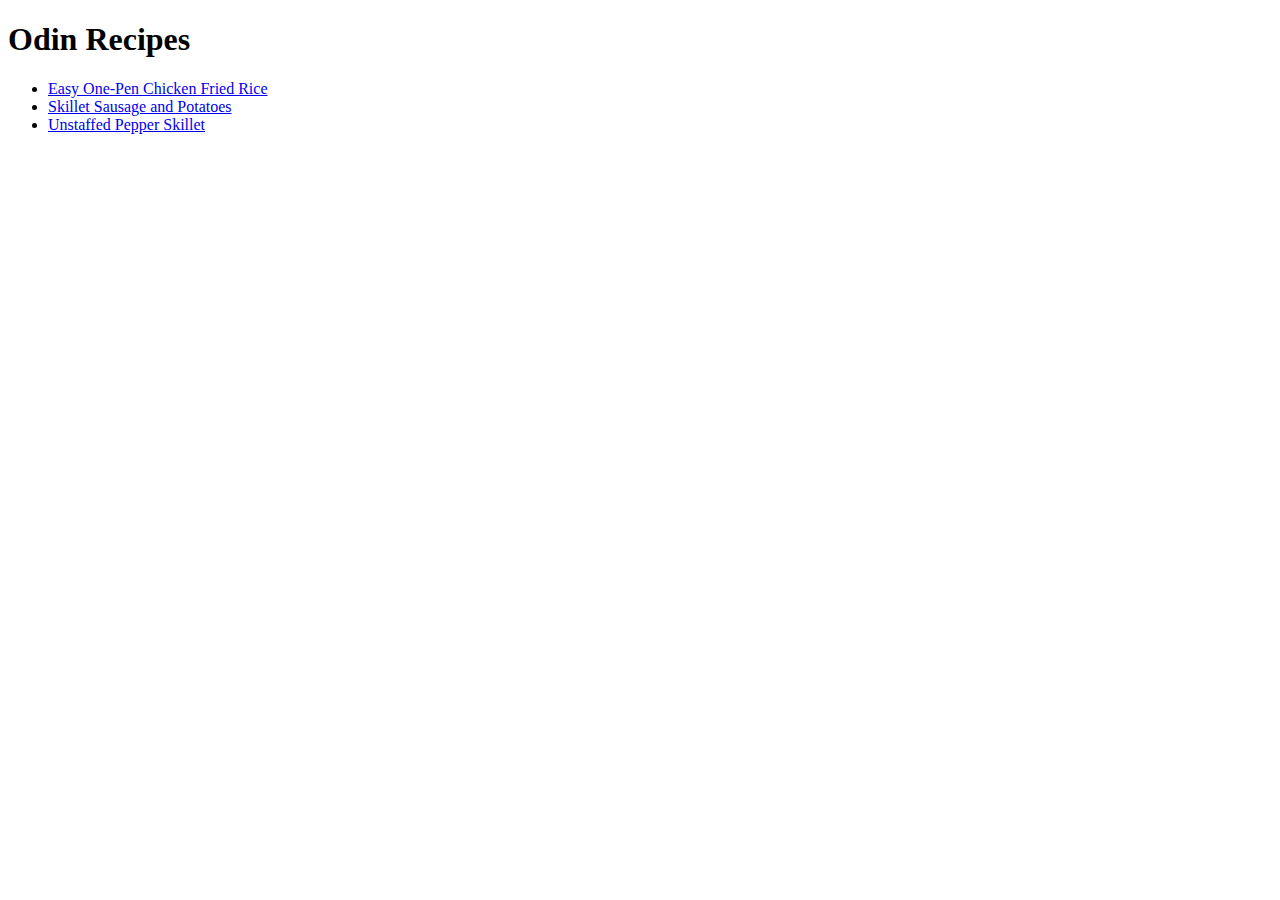
<file: index.html>
<!DOCTYPE html>
<html lang="en">
<head>
    <meta charset="UTF-8">
    <meta http-equiv="X-UA-Compatible" content="IE=edge">
    <meta name="viewport" content="width=device-width, initial-scale=1.0">
    <title>Document</title>
</head>
<body>
    <h1>Odin Recipes</h1>
    <ul>
        <li><a href="recipes/chicken-fried-rice.html">Easy One-Pen Chicken Fried Rice</a></li>
        <li><a href="recipes/Skillet-Sausage-and-Potato.html">Skillet Sausage and Potatoes</a></li>
        <li><a href="recipes/unstaffed-pepper-skillet.html">Unstaffed Pepper Skillet</a></li>
    </ul>
</body>
</html>
</file>
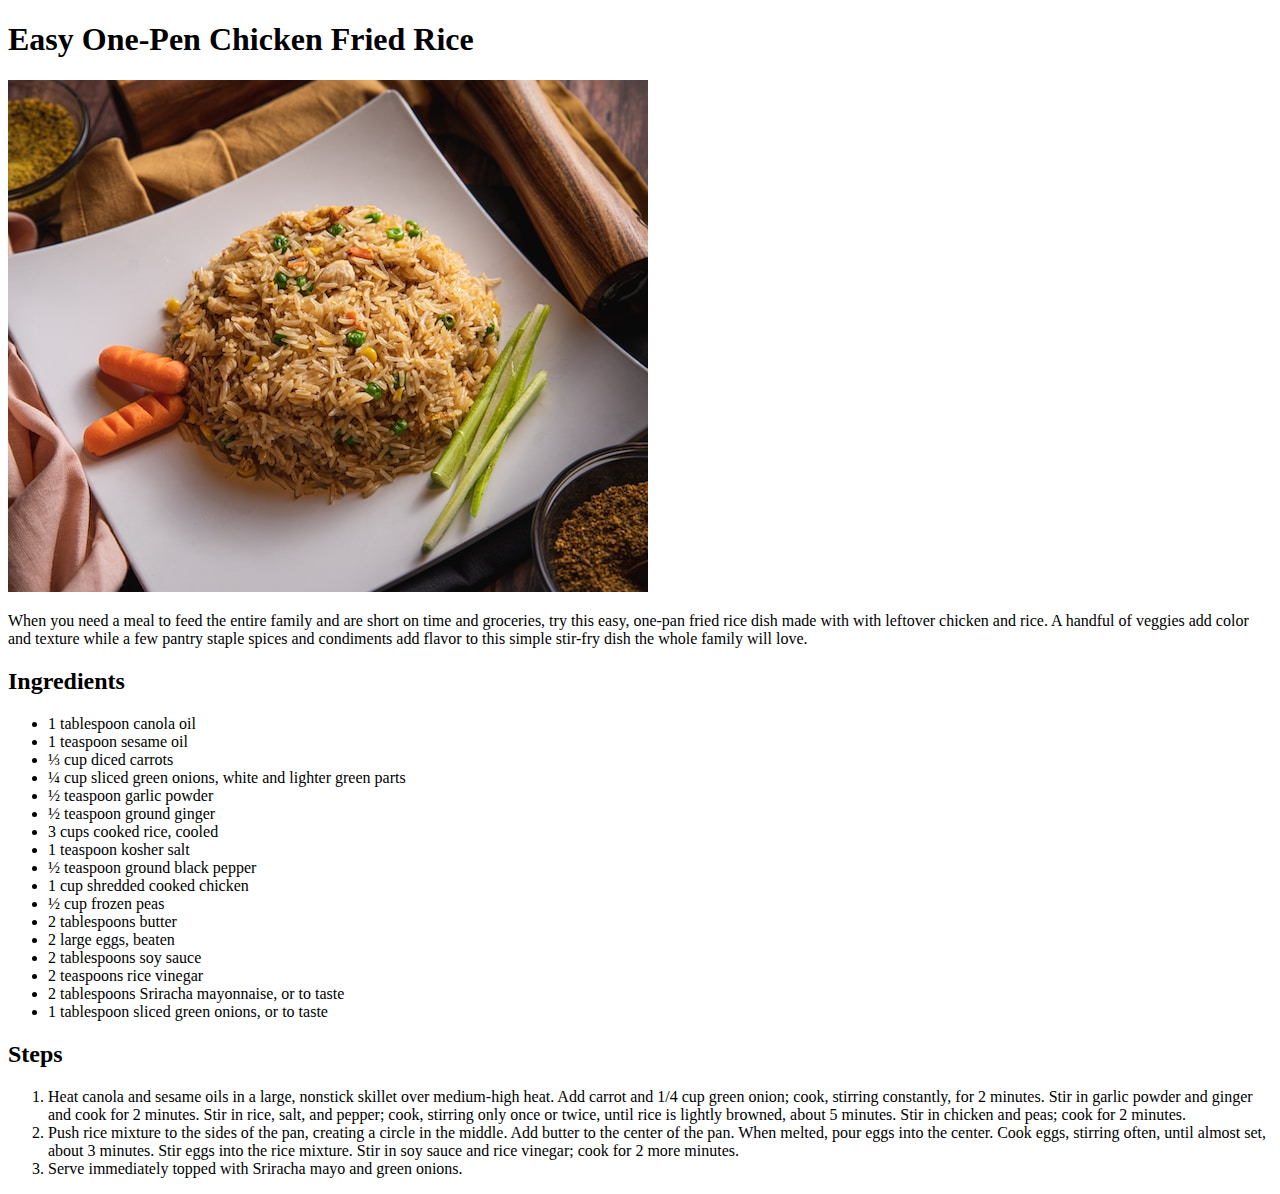
<file: recipes/chicken-fried-rice.html>
<!DOCTYPE html>
<html lang="en">
<head>
    <meta charset="UTF-8">
    <meta http-equiv="X-UA-Compatible" content="IE=edge">
    <meta name="viewport" content="width=device-width, initial-scale=1.0">
    <title>Easy One-Pen Chicken Fried Rice</title>
</head>
<body>
    <h1>Easy One-Pen Chicken Fried Rice</h1>
    <img src="/img/chicken-fried-rice.jpg" alt="an image of Easy One-Pen chicken fried rice">
    <p>When you need a meal to feed the entire family and are short on time and groceries, try this easy, one-pan fried rice dish made with with leftover chicken and rice. A handful of veggies add color and texture while a few pantry staple spices and condiments add flavor to this simple stir-fry dish the whole family will love.</p>
    <h2>Ingredients</h2>
    <ul>
        <li>1 tablespoon canola oil</li>
        <li>1 teaspoon sesame oil</li>
        <li>⅓ cup diced carrots</li>
        <li>¼ cup sliced green onions, white and lighter green parts</li>
        <li>½ teaspoon garlic powder</li>
        <li>½ teaspoon ground ginger</li>
        <li>3 cups cooked rice, cooled

        </li>
        <li>1 teaspoon kosher salt</li>
        <li>½ teaspoon ground black pepper</li>
        <li>1 cup shredded cooked chicken</li>
        <li>½ cup frozen peas</li>
        <li>2 tablespoons butter</li>
        <li>2 large eggs, beaten</li>
        <li>2 tablespoons soy sauce</li>
        <li>2 teaspoons rice vinegar</li>
        <li>2 tablespoons Sriracha mayonnaise, or to taste</li>
        <li>1 tablespoon sliced green onions, or to taste</li>
    </ul>
    <h2>Steps</h2>
    <ol>
        <li>Heat canola and sesame oils in a large, nonstick skillet over medium-high heat. Add carrot and 1/4 cup green onion; cook, stirring constantly, for 2 minutes. Stir in garlic powder and ginger and cook for 2 minutes. Stir in rice, salt, and pepper; cook, stirring only once or twice, until rice is lightly browned, about 5 minutes. Stir in chicken and peas; cook for 2 minutes.</li>
        <li>Push rice mixture to the sides of the pan, creating a circle in the middle. Add butter to the center of the pan. When melted, pour eggs into the center. Cook eggs, stirring often, until almost set, about 3 minutes. Stir eggs into the rice mixture. Stir in soy sauce and rice vinegar; cook for 2 more minutes.

        </li>
        <li>Serve immediately topped with Sriracha mayo and green onions.

        </li>
    </ol>
</body>
</html>
</file>
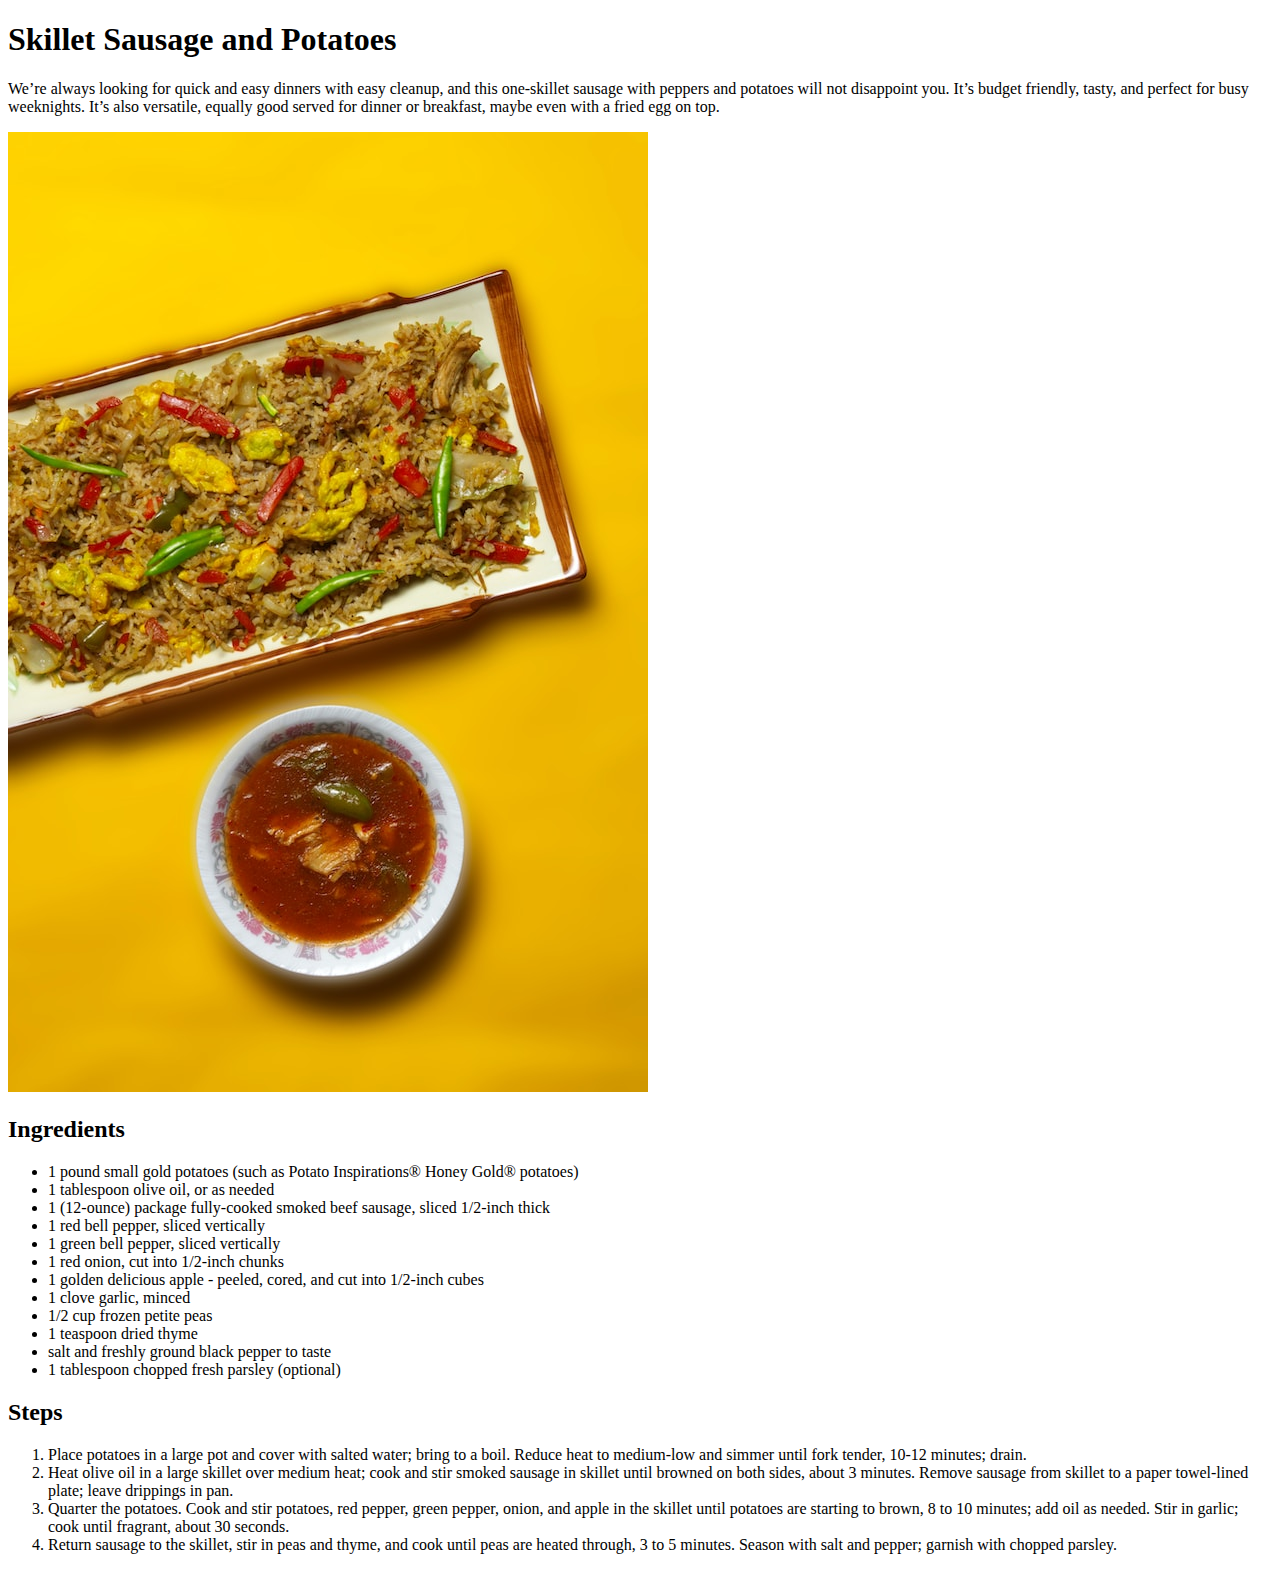
<file: recipes/Skillet-Sausage-and-Potato.html>
<!DOCTYPE html>
<html lang="en">
<head>
    <meta charset="UTF-8">
    <meta http-equiv="X-UA-Compatible" content="IE=edge">
    <meta name="viewport" content="width=device-width, initial-scale=1.0">
    <title>Skillet Sausage and Potatoes</title>
</head>
<body>
   <h1>Skillet Sausage and Potatoes</h1>
   <p>We’re always looking for quick and easy dinners with easy cleanup, and this one-skillet sausage with peppers and potatoes will not disappoint you. It’s budget friendly, tasty, and perfect for busy weeknights. It’s also versatile, equally good served for dinner or breakfast, maybe even with a fried egg on top.</p>
   <img src="/img/skillate-sausage-and-pepper.jpg" alt="a picture of Skillet Sausage and potatoes"> 
   <h2>Ingredients</h2>
   <ul>
    <li>1 pound small gold potatoes (such as Potato Inspirations® Honey Gold® potatoes)</li>
    <li>1 tablespoon olive oil, or as needed</li>
    <li>1 (12-ounce) package fully-cooked smoked beef sausage, sliced 1/2-inch thick</li>
    <li>1 red bell pepper, sliced vertically</li>
    <li>1 green bell pepper, sliced vertically</li>
    <li>1 red onion, cut into 1/2-inch chunks</li>
    <li>1 golden delicious apple - peeled, cored, and cut into 1/2-inch cubes</li>
    <li>1 clove garlic, minced</li>
    <li>1/2 cup frozen petite peas</li>
    <li>1 teaspoon dried thyme</li>
    <li>salt and freshly ground black pepper to taste</li>
    <li>1 tablespoon chopped fresh parsley (optional)</li>
   </ul>
   <h2>Steps</h2>
   <ol>
    <li>Place potatoes in a large pot and cover with salted water; bring to a boil. Reduce heat to medium-low and simmer until fork tender, 10-12 minutes; drain.</li>
    <li>Heat olive oil in a large skillet over medium heat; cook and stir smoked sausage in skillet until browned on both sides, about 3 minutes. Remove sausage from skillet to a paper towel-lined plate; leave drippings in pan.</li>
    <li>Quarter the potatoes. Cook and stir potatoes, red pepper, green pepper, onion, and apple in the skillet until potatoes are starting to brown, 8 to 10 minutes; add oil as needed. Stir in garlic; cook until fragrant, about 30 seconds.</li>
    <li>Return sausage to the skillet, stir in peas and thyme, and cook until peas are heated through, 3 to 5 minutes. Season with salt and pepper; garnish with chopped parsley.</li>
   </ol>
</body>
</html>
</file>
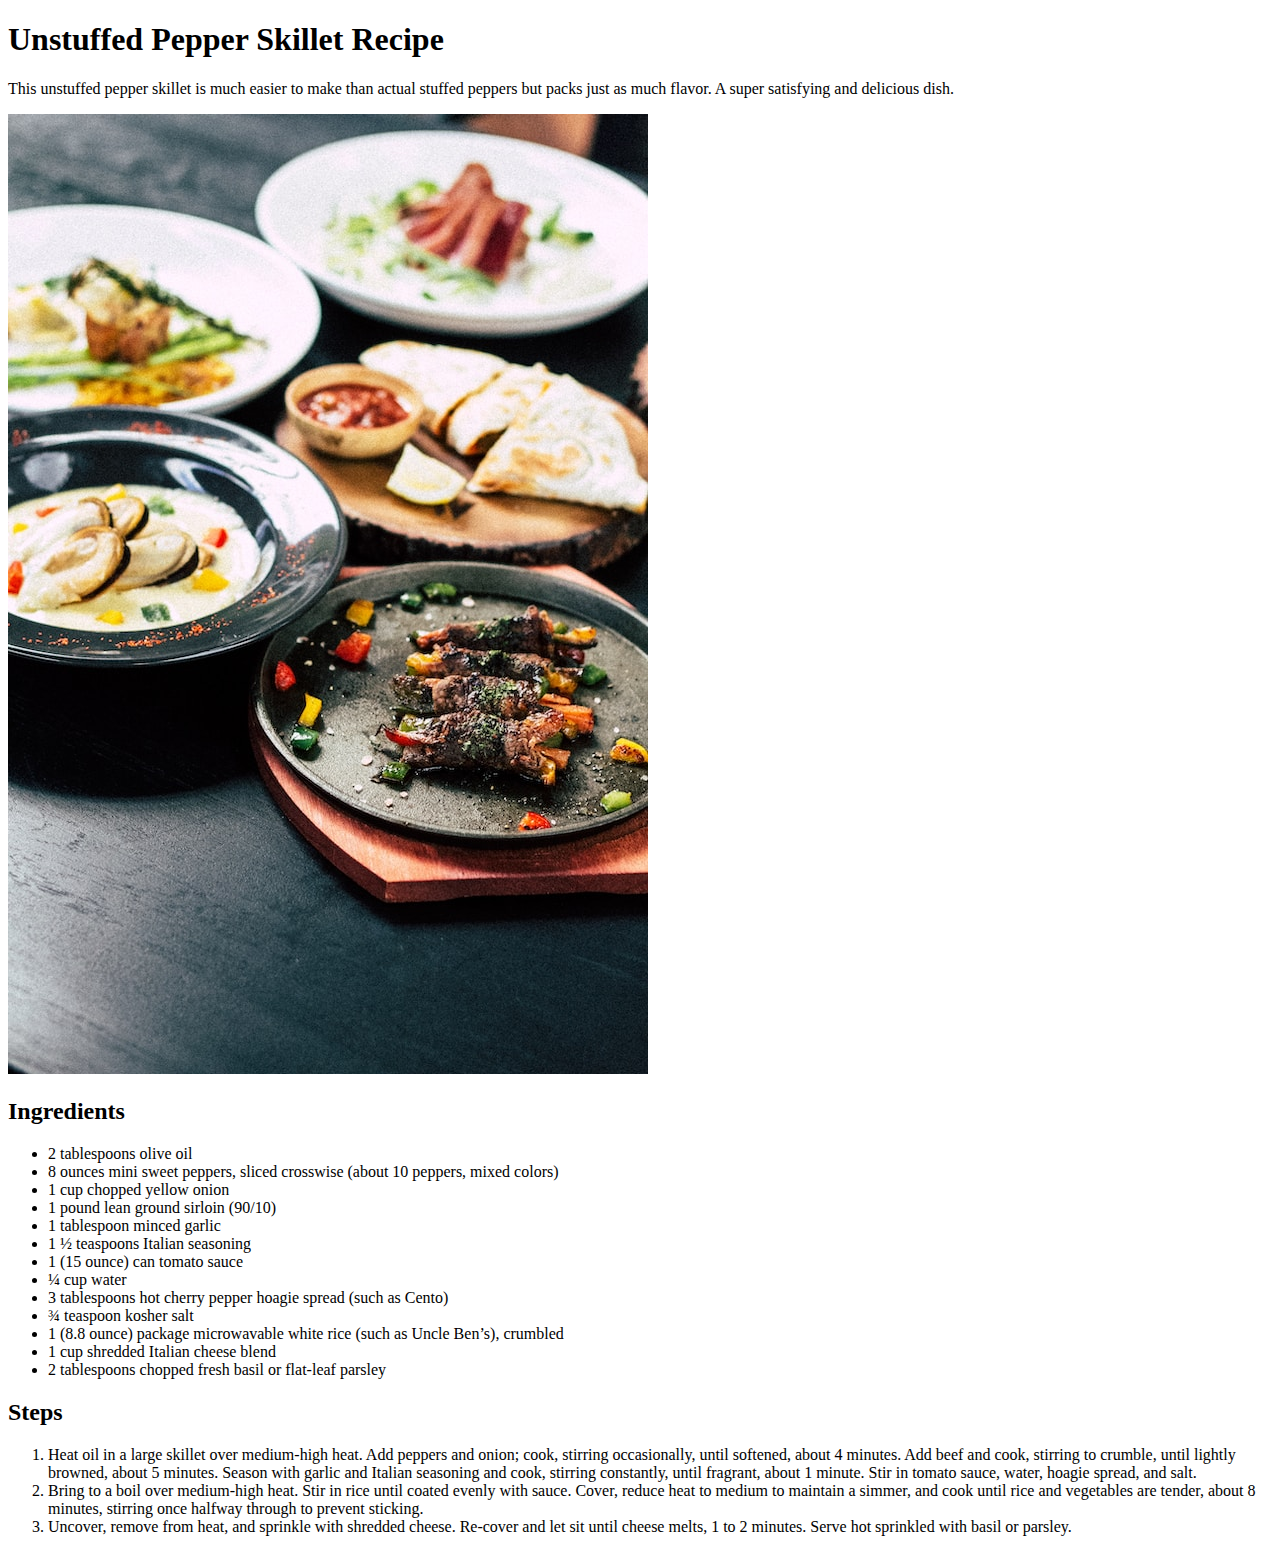
<file: recipes/unstaffed-pepper-skillet.html>
<!DOCTYPE html>
<html lang="en">
<head>
    <meta charset="UTF-8">
    <meta http-equiv="X-UA-Compatible" content="IE=edge">
    <meta name="viewport" content="width=device-width, initial-scale=1.0">
    <title>Unstuffed Pepper Skillet Recipe</title>
</head>
<body>
    <h1>Unstuffed Pepper Skillet Recipe</h1>
    <p>This unstuffed pepper skillet is much easier to make than actual stuffed peppers but packs just as much flavor. A super satisfying and delicious dish.</p>
    <img src="/img/unstuffed-pepper-skillet.jpg" alt="image of unstuffed pepper skillet">
    <h2>Ingredients</h2>
    <ul>
        <li>2 tablespoons olive oil</li>
        <li>8 ounces mini sweet peppers, sliced crosswise (about 10 peppers, mixed colors)</li>
        <li>1 cup chopped yellow onion</li>
        <li>1 pound lean ground sirloin (90/10)</li>
        <li>1 tablespoon minced garlic</li>
        <li>1 ½ teaspoons Italian seasoning</li>
        <li>1 (15 ounce) can tomato sauce</li>
        <li>¼ cup water</li>
        <li>3 tablespoons hot cherry pepper hoagie spread (such as Cento)</li>
        <li>¾ teaspoon kosher salt</li>
        <li>1 (8.8 ounce) package microwavable white rice (such as Uncle Ben’s), crumbled</li>
        <li>1 cup shredded Italian cheese blend</li>
        <li>2 tablespoons chopped fresh basil or flat-leaf parsley</li>
    </ul>
    <h2>Steps</h2>
    <ol>
        <li>Heat oil in a large skillet over medium-high heat. Add peppers and onion; cook, stirring occasionally, until softened, about 4 minutes. Add beef and cook, stirring to crumble, until lightly browned, about 5 minutes. Season with garlic and Italian seasoning and cook, stirring constantly, until fragrant, about 1 minute. Stir in tomato sauce, water, hoagie spread, and salt.</li>
        <li>Bring to a boil over medium-high heat. Stir in rice until coated evenly with sauce. Cover, reduce heat to medium to maintain a simmer, and cook until rice and vegetables are tender, about 8 minutes, stirring once halfway through to prevent sticking.</li>
        <li>Uncover, remove from heat, and sprinkle with shredded cheese. Re-cover and let sit until cheese melts, 1 to 2 minutes. Serve hot sprinkled with basil or parsley.</li>
    </ol>
</body>
</html>
</file>
